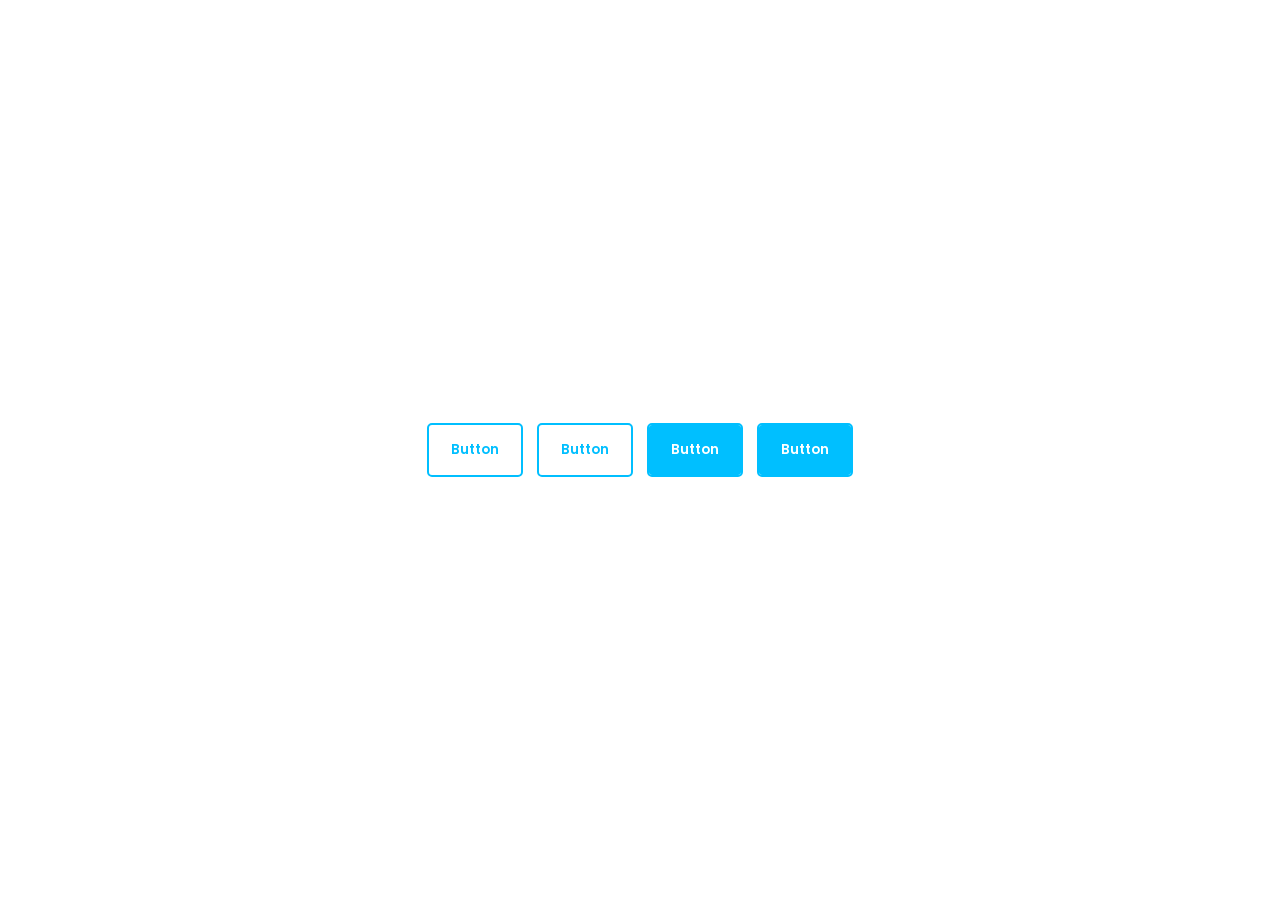
<file: Button Hover Effects/index.html>
<!DOCTYPE html>
<html>

<head>
    <meta charset="UTF-8">
    <meta name="viewport" content="width=device-width, initial-scale=1">
    <title>Animated Buttons</title>
    <link rel="stylesheet" href="animation.css">
</head>

<body>
    <div class="container">
        <button class="btn btn1">Button</button>
        <button class="btn btn2">Button</button>
        <button class="btn btn3">Button</button>
        <button class="btn btn4">Button</button>
    </div>
</body>

</html>
</file>
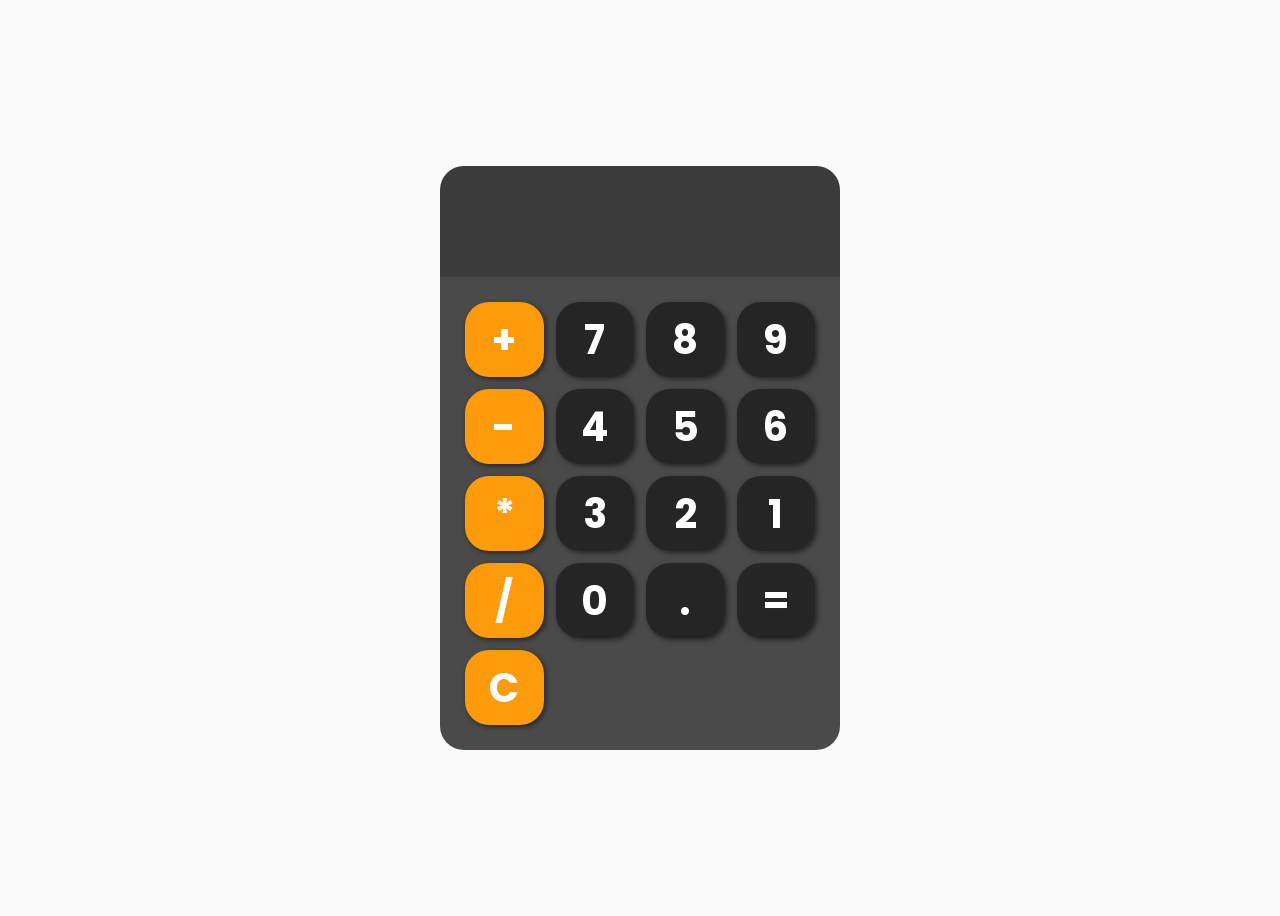
<file: Calculator/index.html>
<!DOCTYPE html>
<html lang="en">
<head>
  <meta charset="UTF-8">
  <meta name="viewport" content="width=device-width, initial-scale=1.0">
  <title>Document</title>
  <link rel="stylesheet" href="app.css">
  <link rel="stylesheet" href="queries.css">
  
</head>
<body>
  <div id="calculator">
    <input id="display" readonly>

    <div id="keys">
      <button onclick="appendToDisplay('+')" class="operator">+</button>
      <button onclick="appendToDisplay('7')">7</button>
      <button onclick="appendToDisplay('8')">8</button>
      <button onclick="appendToDisplay('9')">9</button>
      <button onclick="appendToDisplay('-')" class="operator">-</button>
      <button onclick="appendToDisplay('4')">4</button>
      <button onclick="appendToDisplay('5')">5</button>
      <button onclick="appendToDisplay('6')">6</button>
      <button onclick="appendToDisplay('*')" class="operator">*</button>
      <button onclick="appendToDisplay('3')">3</button>
      <button onclick="appendToDisplay('2')">2</button>
      <button onclick="appendToDisplay('1')">1</button>
      <button onclick="appendToDisplay('/')" class="operator">/</button>
      <button onclick="appendToDisplay('0')">0</button>
      <button onclick="appendToDisplay('.')">.</button>
      <button onclick="calculate()">=</button>
      <button onclick="clearDisplay()" class="operator">C</button> 
      
    </div>    
  </div>
  
  <script src="logic.js"></script>
</body>
</html>
</file>
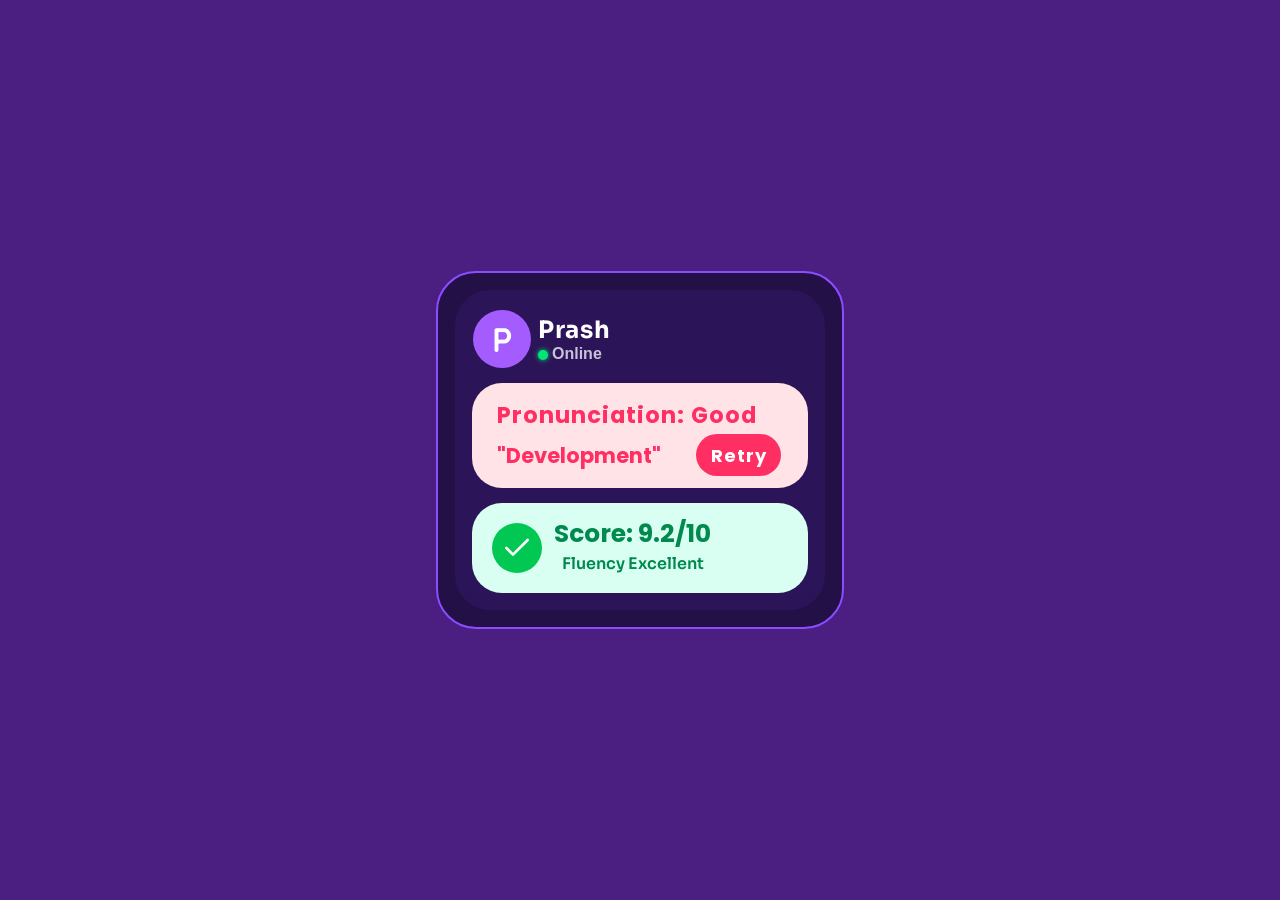
<file: Feedback Card/index.html>
<!DOCTYPE html>
<html>

<head>
    <meta charset="UTF-8">
    <meta name="viewport" content="width=device-width, initial-scale=1">

    <title>Feedback Card</title>

    <link rel="stylesheet" href="style.css">

    <link rel="preconnect" href="https://fonts.googleapis.com">
    <link rel="preconnect" href="https://fonts.gstatic.com" crossorigin>

    <link href="https://fonts.googleapis.com/css2?family=Poppins:wght@100;200;300;400;500;600;700;800;900&display=swap" rel="stylesheet">
</head>

<body>

    <div class="outer">

        <div class="hero">

            <div class="first">

                <div class="profile">P</div>

                <div class="name-status">

                    <h2>Prash</h2>

                    <div class="status">
                        <div class="green-dot"></div>
                        <p>Online</p>
                    </div>

                </div>

            </div>

            <div class="second">

                <div class="second-info1">
                    <h2>Pronunciation: Good</h2>
                </div>

                <div class="second-info2">
                    <h2>"Development"</h2>

                    <a href="#">
                        <div class="retry-btn">Retry</div>
                    </a>
                </div>

            </div>

            <div class="third">

                <span class="icon">
                    <svg
                        xmlns="http://www.w3.org/2000/svg"
                        width="24"
                        height="24"
                        viewBox="0 0 24 24"
                        fill="none"
                        stroke="currentColor"
                        stroke-width="2"
                        stroke-linecap="round"
                        stroke-linejoin="round"
                        class="lucide lucide-check-icon lucide-check">

                        <path d="M20 6 9 17l-5-5" />

                    </svg>
                </span>

                <span class="third-info">
                    <h1>Score: 9.2/10</h1>
                    <span>Fluency Excellent</span>
                </span>

            </div>

        </div>

    </div>

</body>

</html>
</file>
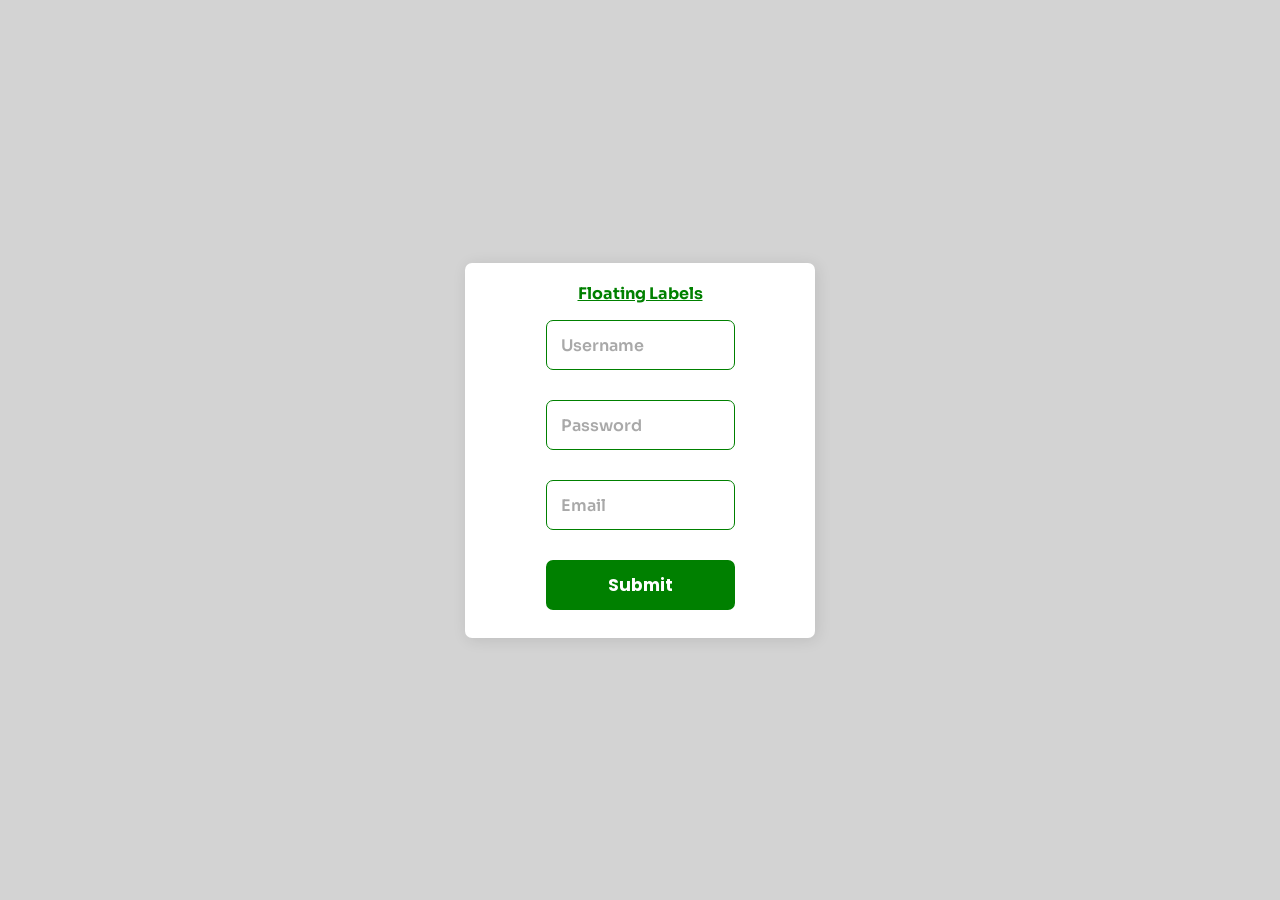
<file: Floating Label Form/index.html>
<!DOCTYPE html>
<html lang="en">

<head>
    <meta charset="UTF-8">
    <meta name="viewport" content="width=device-width, initial-scale=1.0">

    <title>Floating Labels</title>

    <link rel="stylesheet" href="style.css">
</head>

<body>

    <div class="form-container">

        <form>

            <h2>Floating Labels</h2>

            <div class="form-group">
                <input
                    type="text"
                    id="username"
                    name="username"
                    placeholder=""
                    required
                >

                <label for="username">Username</label>
            </div>


            <div class="form-group">
                <input
                    type="password"
                    id="password"
                    name="password"
                    placeholder=""
                    required
                >

                <label for="password">Password</label>
            </div>


            <div class="form-group">
                <input
                    type="email"
                    id="email"
                    name="email"
                    placeholder=""
                    required
                >

                <label for="email">Email</label>
            </div>


            <button type="submit">
                Submit
            </button>

        </form>

    </div>

</body>

</html>
</file>
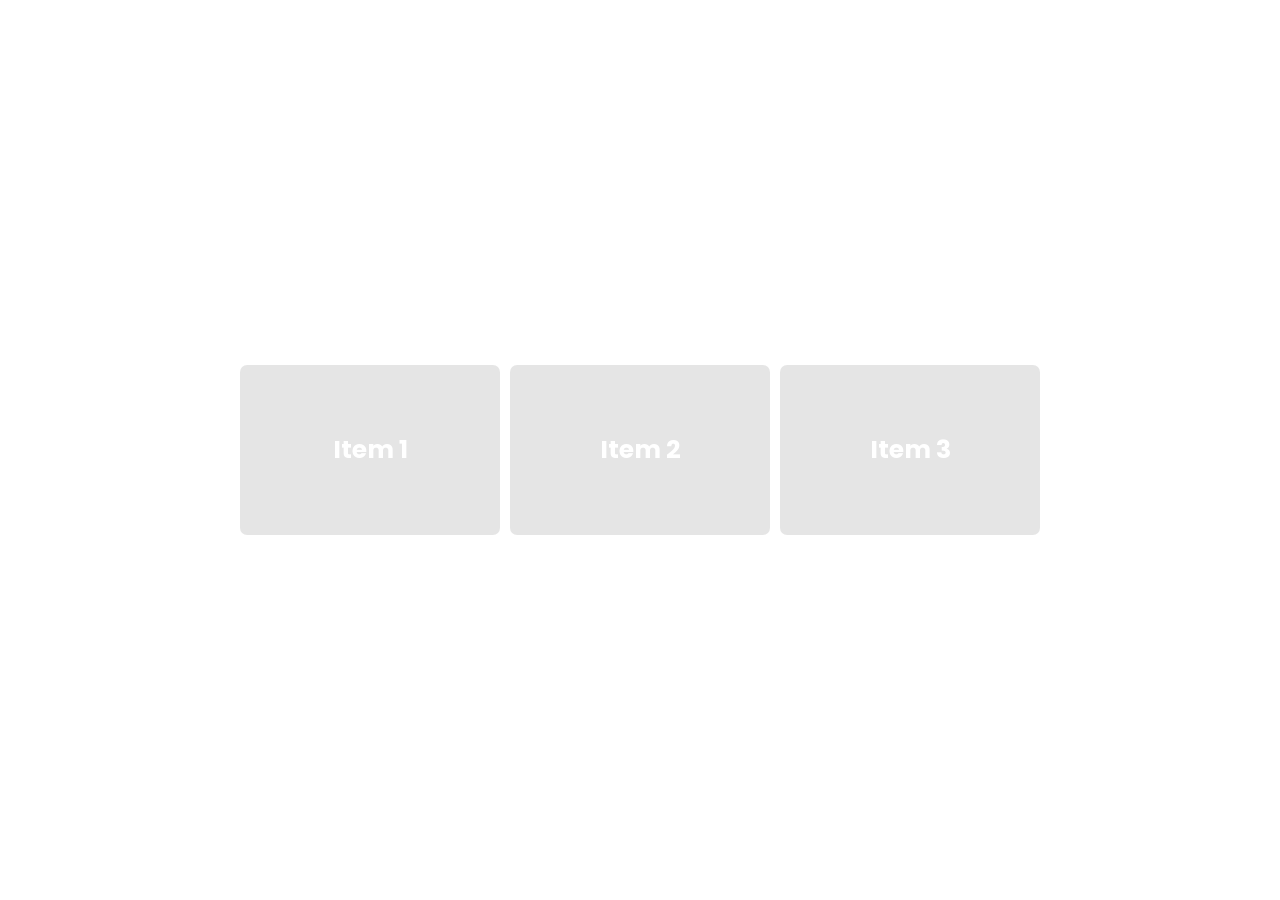
<file: Infinite Scroller/index.html>
<!DOCTYPE html>
<html lang="en">

<head>
  <meta charset="UTF-8">
  <meta name="viewport" content="width=device-width, initial-scale=1.0">

  <title>Infinite Scroller</title>

  <link rel="stylesheet" href="style.css">
</head>

<body>

  <main class="main-container">

    <div class="divs-group">

      <!-- First group of items -->
      <div class="group">
        <div class="box">Item 1</div>
        <div class="box">Item 2</div>
        <div class="box">Item 3</div>
        <div class="box">Item 4</div>
      </div>

      <!-- Duplicate group for infinite scrolling -->
      <div class="group">
        <div class="box">Item 1</div>
        <div class="box">Item 2</div>
        <div class="box">Item 3</div>
        <div class="box">Item 4</div>
      </div>

    </div>

  </main>

</body>

</html>
</file>
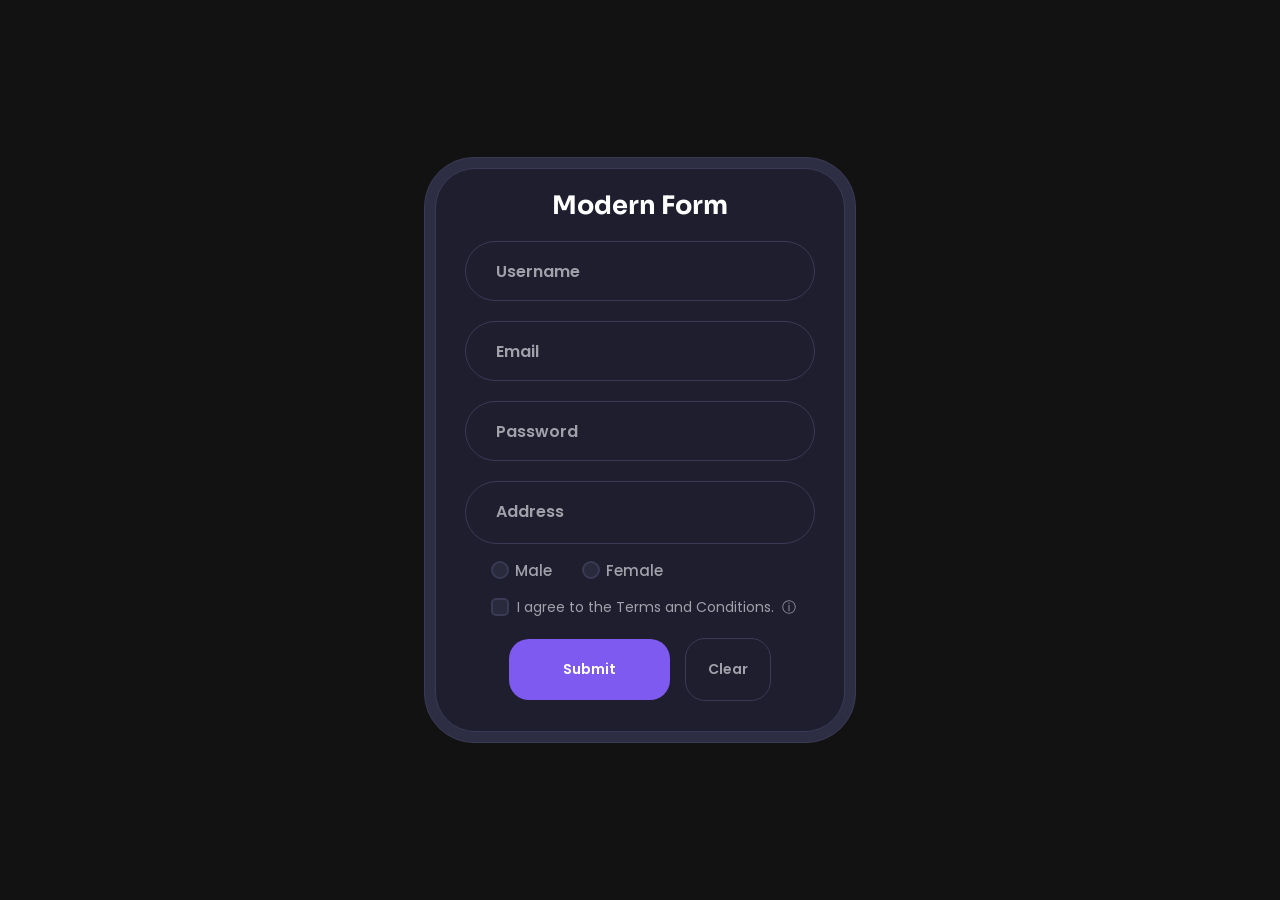
<file: Modern Form/index.html>
<!DOCTYPE html>
<html lang="en">

<head>
  <meta charset="UTF-8">
  <meta name="viewport" content="width=device-width, initial-scale=1.0">
  <title>Modern Form</title>
  <link rel="stylesheet" href="app.css">
</head>

<body>

  <!-- Form Container -->
  <div class="container">

    <form action="" class="form-container">

      <!-- Heading -->
      <div class="form-heading">
        <h2>Modern Form</h2>
      </div>

      <!-- Username -->
      <div class="form-group">
        <input type="text" id="input-text" name="username" placeholder="">
        <label for="input-text">Username</label>
      </div>

      <!-- Email -->
      <div class="form-group">
        <input type="email" id="input-email" name="email" placeholder="">
        <label for="input-email">Email</label>
      </div>

      <!-- Password -->
      <div class="form-group">
        <input type="password" id="input-password" name="password" placeholder="">
        <label for="input-password">Password</label>
      </div>

      <!-- Address -->
      <div class="form-textarea">
        <textarea id="input-address" name="address" placeholder=" "></textarea>
        <label for="input-address">Address</label>
      </div>

      <!-- Gender -->
      <div class="form-gender">

        <div class="gender-group">
          <input type="radio" name="gender" id="male" value="male">
          <label for="male">Male</label>
        </div>

        <div class="gender-group">
          <input type="radio" name="gender" id="female" value="female">
          <label for="female">Female</label>
        </div>

      </div>

      <!-- Terms -->
      <div class="form-terms">
        <input type="checkbox" name="terms-checked">
        I agree to the Terms and Conditions.
        <abbr title="information">
          <a href="#">ⓘ</a>
        </abbr>
      </div>

      <!-- Buttons -->
      <div class="form-buttons">
        <button type="submit">Submit</button>
        <button class="button2" type="reset">Clear</button>
      </div>

    </form>

  </div>

</body>

</html>
</file>
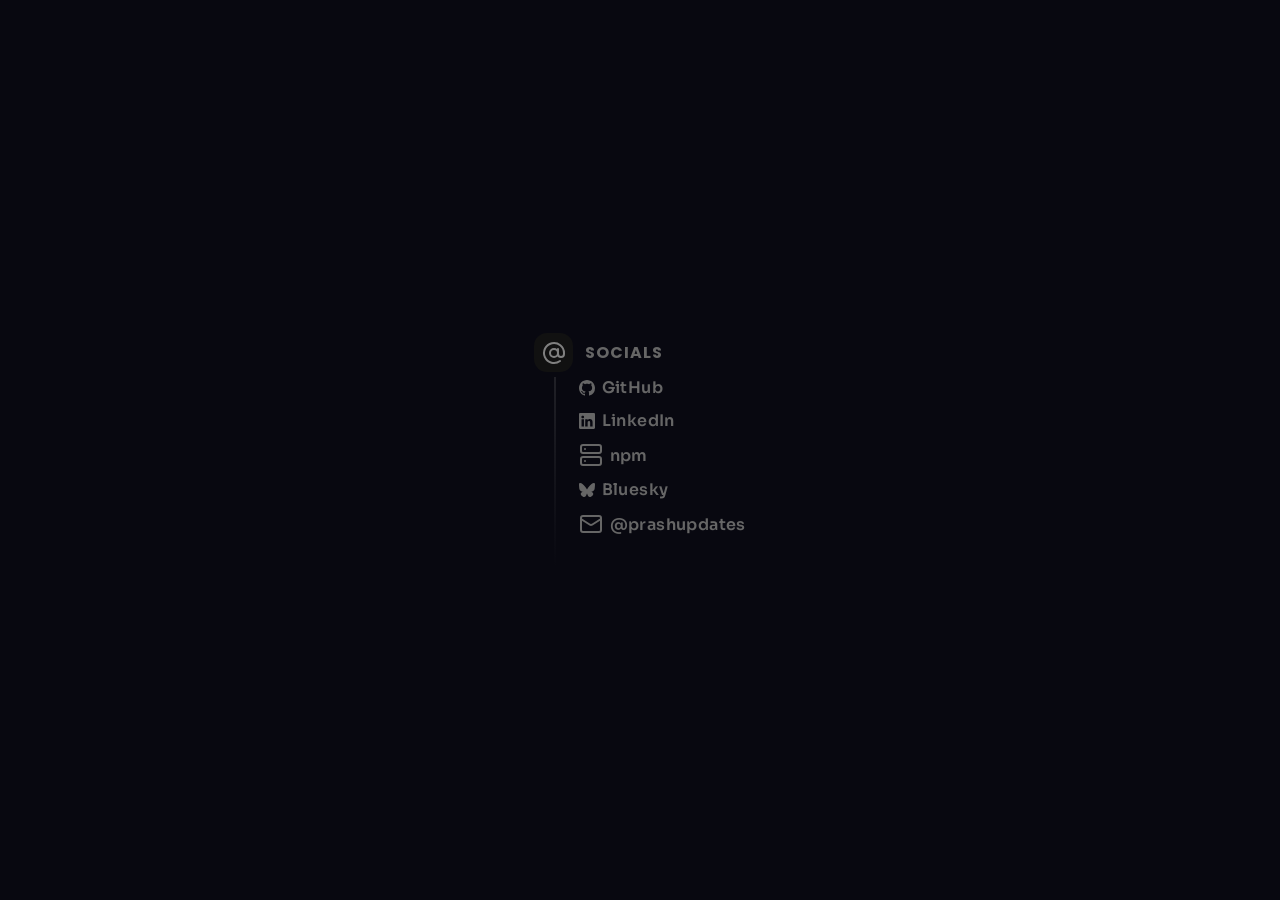
<file: Social footer UI/index.html>
<!DOCTYPE html>
<html>

<head>
    <meta charset="UTF-8">
    <meta name="viewport" content="width=device-width, initial-scale=1">
    <title>Footer UI</title>
    <link rel="stylesheet" href="style.css">
    <link rel="preconnect" href="https://fonts.googleapis.com">
    <link rel="preconnect" href="https://fonts.gstatic.com" crossorigin>
    <link
        href="https://fonts.googleapis.com/css2?family=Poppins:wght@100;200;300;400;500;600;700;800;900&display=swap"
        rel="stylesheet">
</head>

<body>
    <div class="container">
        <div class="first">
            <span class="rate">
                <svg xmlns="http://www.w3.org/2000/svg" width="24" height="24"
                    viewBox="0 0 24 24" fill="none" stroke="currentColor"
                    stroke-width="2" stroke-linecap="round"
                    stroke-linejoin="round"
                    class="lucide lucide-at-sign-icon lucide-at-sign">
                    <circle cx="12" cy="12" r="4" />
                    <path d="M16 8v5a3 3 0 0 0 6 0v-1a10 10 0 1 0-4 8" />
                </svg>
            </span>
            <p>SOCIALS</p>
        </div>
        
        <div class="second">
            <div class="line"></div>
            <div class="links">
                <span class="github">
                    <svg xmlns="http://www.w3.org/2000/svg" width="16"
                        height="16" fill="currentColor" class="bi bi-github"
                        viewBox="0 0 16 16">
                        <path
                            d="M8 0C3.58 0 0 3.58 0 8c0 3.54 2.29 6.53 5.47 7.59.4.07.55-.17.55-.38 0-.19-.01-.82-.01-1.49-2.01.37-2.53-.49-2.69-.94-.09-.23-.48-.94-.82-1.13-.28-.15-.68-.52-.01-.53.63-.01 1.08.58 1.23.82.72 1.21 1.87.87 2.33.66.07-.52.28-.87.51-1.07-1.78-.2-3.64-.89-3.64-3.95 0-.87.31-1.59.82-2.15-.08-.2-.36-1.02.08-2.12 0 0 .67-.21 2.2.82.64-.18 1.32-.27 2-.27s1.36.09 2 .27c1.53-1.04 2.2-.82 2.2-.82.44 1.1.16 1.92.08 2.12.51.56.82 1.27.82 2.15 0 3.07-1.87 3.75-3.65 3.95.29.25.54.73.54 1.48 0 1.07-.01 1.93-.01 2.2 0 .21.15.46.55.38A8.01 8.01 0 0 0 16 8c0-4.42-3.58-8-8-8" />
                    </svg>
                    <a href="https://github.com/PrashUpdates" target="_blank"
                        rel="noopener">GitHub</a>
                    
                </span>
                
                <span class="linkedin">
                
                    <svg xmlns="http://www.w3.org/2000/svg" width="16"
                        height="16" fill="currentColor" class="bi bi-linkedin"
                        viewBox="0 0 16 16">
                        <path
                            d="M0 1.146C0 .513.526 0 1.175 0h13.65C15.474 0 16 .513 16 1.146v13.708c0 .633-.526 1.146-1.175 1.146H1.175C.526 16 0 15.487 0 14.854zm4.943 12.248V6.169H2.542v7.225zm-1.2-8.212c.837 0 1.358-.554 1.358-1.248-.015-.709-.52-1.248-1.342-1.248S2.4 3.226 2.4 3.934c0 .694.521 1.248 1.327 1.248zm4.908 8.212V9.359c0-.216.016-.432.08-.586.173-.431.568-.878 1.232-.878.869 0 1.216.662 1.216 1.634v3.865h2.401V9.25c0-2.22-1.184-3.252-2.764-3.252-1.274 0-1.845.7-2.165 1.193v.025h-.016l.016-.025V6.169h-2.4c.03.678 0 7.225 0 7.225z" />
                    </svg>
                    
                    <a href="https://in.linkedin.com/" target="_blank"
                        rel="noopener">LinkedIn</a>
                    
                </span>
                
                <span class="npm">
                
                    <svg xmlns="http://www.w3.org/2000/svg" width="24"
                        height="24" viewBox="0 0 24 24" fill="none"
                        stroke="currentColor" stroke-width="2"
                        stroke-linecap="round" stroke-linejoin="round"
                        class="lucide lucide-server-icon lucide-server">
                        <rect width="20" height="8" x="2" y="2" rx="2" ry="2" />
                        <rect width="20" height="8" x="2" y="14" rx="2"
                            ry="2" />
                        <line x1="6" x2="6.01" y1="6" y2="6" />
                        <line x1="6" x2="6.01" y1="18" y2="18" />
                    </svg>
                    
                    <a href="https://www.npmjs.com/" target="_blank"
                        rel="noopener">npm</a>
                    
                </span>
                
                <span class="bluesky">
                
                    <svg xmlns="http://www.w3.org/2000/svg" width="16"
                        height="16" fill="currentColor" class="bi bi-bluesky"
                        viewBox="0 0 16 16">
                        <path
                            d="M3.468 1.948C5.303 3.325 7.276 6.118 8 7.616c.725-1.498 2.698-4.29 4.532-5.668C13.855.955 16 .186 16 2.632c0 .489-.28 4.105-.444 4.692-.572 2.04-2.653 2.561-4.504 2.246 3.236.551 4.06 2.375 2.281 4.2-3.376 3.464-4.852-.87-5.23-1.98-.07-.204-.103-.3-.103-.218 0-.081-.033.014-.102.218-.379 1.11-1.855 5.444-5.231 1.98-1.778-1.825-.955-3.65 2.28-4.2-1.85.315-3.932-.205-4.503-2.246C.28 6.737 0 3.12 0 2.632 0 .186 2.145.955 3.468 1.948" />
                    </svg>
                    
                    <a href="https://bsky.app/" target="_blank"
                        rel="noopener">Bluesky</a>
                    
                </span>
                
                <span class="email">
                
                    <svg xmlns="http://www.w3.org/2000/svg" width="24"
                        height="24" viewBox="0 0 24 24" fill="none"
                        stroke="currentColor" stroke-width="2"
                        stroke-linecap="round" stroke-linejoin="round"
                        class="lucide lucide-mail-icon lucide-mail">
                        <path d="m22 7-8.991 5.727a2 2 0 0 1-2.009 0L2 7" />
                        <rect x="2" y="4" width="20" height="16" rx="2" />
                    </svg>
                    
                    <a href="https://github.com/PrashUpdates" target="_blank"
                        rel="noopener">@prashupdates</a>
                    
                </span>
                
            </div>
            
            
        </div>
        
    </div>
    
</body>

</html>
</file>
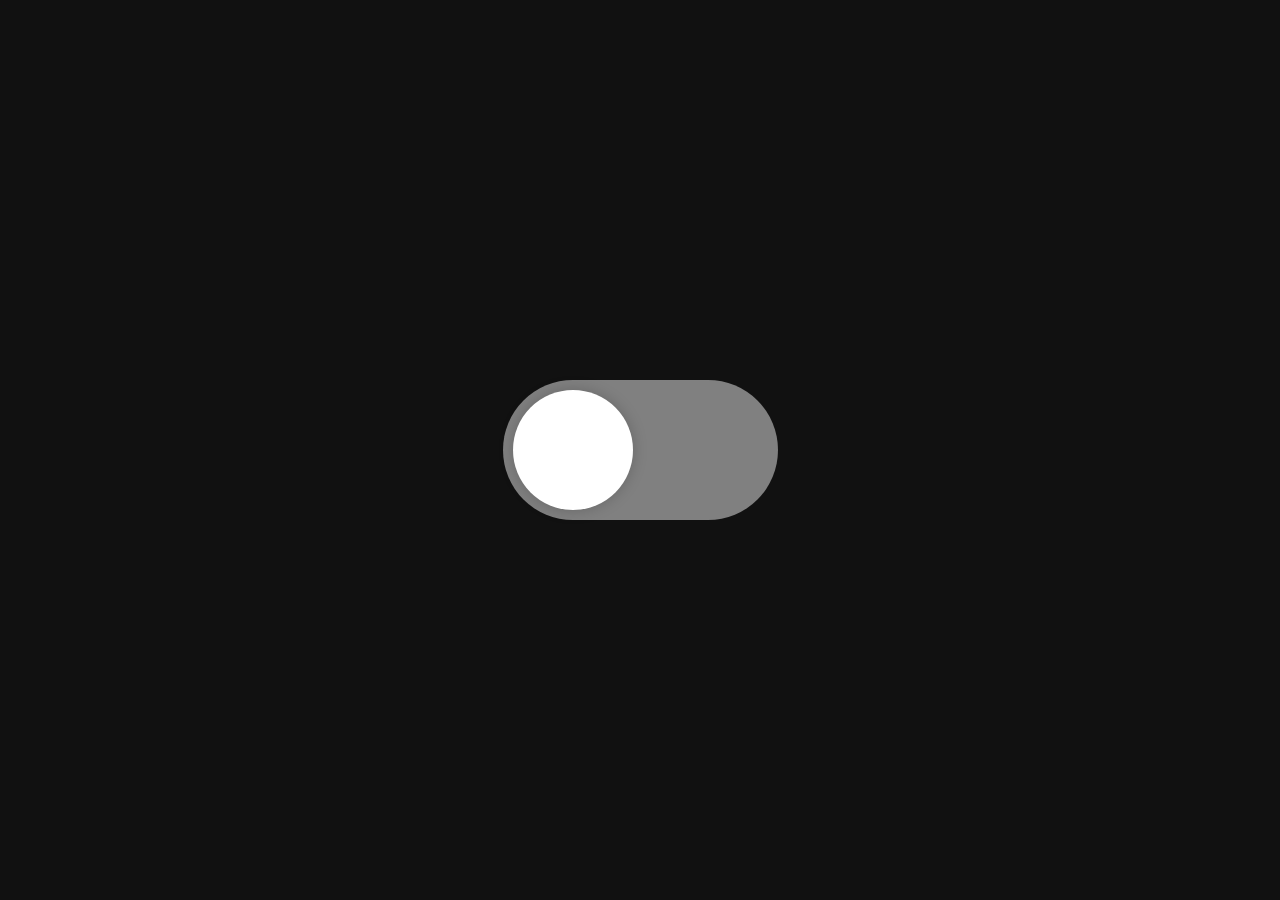
<file: Toggle Button/index.html>
<!DOCTYPE html>
<html lang="en">
<head>
  <meta charset="UTF-8">
  <meta name="viewport" content="width=device-width, initial-scale=1.0">
  <title>Toggle Button</title>
  <link rel="stylesheet" href="app.css">
</head>
<body>
  <div class="container">
    <input type="checkbox" id="click">
    <label class="btn" for="click"></label>
  </div>
</body>
</html>
</file>
<file: Button Hover Effects/animation.css>
/* =========================
   Google Fonts
========================= */
@import url('https://fonts.googleapis.com/css2?family=Inter:wght@100..900&family=Manrope:wght@200..800&family=Poppins:ital,wght@0,100;0,200;0,300;0,400;0,500;0,600;0,700;0,800;0,900;1,100;1,200;1,300;1,400;1,500;1,600;1,700;1,800;1,900&family=Quicksand:wght@300..700&family=Sora:wght@100..800&display=swap');

/* =========================
   Reset
========================= */
* {
    margin: 0;
    padding: 0;
}

/* =========================
   Variables
========================= */
:root {
    --theme: #00BFFF;
    --secondary: #fff;
}

/* =========================
   Body
========================= */
body {
    height: 100vh;
    
    display: flex;
    justify-content: center;
    align-items: center;
}

/* =========================
   Base Button
========================= */
.btn {
    position: relative;
    overflow: hidden;
    z-index: 1;
    
    margin: 5px;
    padding: 15px 22px;
    
    border: 2px solid var(--theme);
    border-radius: 5px;
    
    background-color: transparent;
    
    font-family: "Poppins", sans-serif;
    font-weight: 600;
    
    transition: color .5s ease-in-out;
}

/* =========================
   Button Text Colors
========================= */
.btn1,
.btn2 {
    color: var(--theme);
}

.btn3,
.btn4 {
    color: var(--secondary);
}

/* =========================
   Text Hover Colors
========================= */
.btn1:hover,
.btn2:hover {
    color: var(--secondary);
}

.btn3:hover,
.btn4:hover {
    color: var(--theme);
}

/* =========================
   Fill Animation
========================= */
.btn::before {
    content: "";
    position: absolute;
    
    left: 0;
    bottom: 0;
    
    width: 100%;
    height: 0;
    
    z-index: -1;
    
    background-color: var(--theme);
    border-radius: 100% 100% 0 0;
    
    transition: .5s ease-in-out;
}

/* Remove radius while filling */
.btn:hover::before {
    border-radius: 0;
}

/* =========================
   Top Fill Buttons
========================= */
.btn1:hover::before,
.btn2:hover::before {
    height: 100%;
}

/* =========================
   Bottom Empty Animation
========================= */
.btn3::before,
.btn4::before {
    top: 0;
    height: 100%;
    border-radius: 0;
}

.btn3:hover::before,
.btn4:hover::before {
    height: 0;
    border-radius: 0 0 100% 100%;
}
</file>
<file: Calculator/app.css>
@import url('https://fonts.googleapis.com/css2?family=Inter:wght@100..900&family=Manrope:wght@200..800&family=Poppins:ital,wght@0,100;0,200;0,300;0,400;0,500;0,600;0,700;0,800;0,900;1,100;1,200;1,300;1,400;1,500;1,600;1,700;1,800;1,900&family=Quicksand:wght@300..700&family=Sora:wght@100..800&display=swap');


html{
  font-size: 62.5%;
  -webkit-tap-highlight-color: transparent;
}

body{
  display: flex;
  justify-content: center;
  align-items: center;
  height: 100vh;
  background: rgba(0,0,0,0.02);
}

#calculator{
  background: rgba(0,0,0,0.7);
  border-radius: 24px;
  max-width: 400px;
  overflow: hidden;
  height: fit-content;
}

#display{
  width: 100%;
  height: 100px;
  outline: none;
  border: none;
  font-size: 5rem;
  font-family: poppins,sans-serif;
  font-weight: 700;
  text-align: center;
  background: rgba(0,0,0,0.2);
  color: white;
  padding-top: 10px;
  
}

#keys{
  display: grid;
  grid-template-columns: repeat(4,1fr);
  gap: 12px;
  padding: 25px;
}

button{
  height: 75px;
  width: 100%;
  border-radius: 24px;
  background: rgba(0,0,0,0.5);
  font-size: 4rem;
  font-weight: 700;
  border: none;
  font-family: poppins,sans-serif;
  cursor: pointer;
  color: white;
  box-shadow: 2px 2px 5px rgba(0,0,0,0.5);
  transition: 0.05s;
}

button:hover{
  background: rgba(0,0,0,0.2);
}

button:active{
  background: rgba(0,0,0,0.1);
}

.operator{
  background: rgb(253, 155, 10);
}

.operator:hover{
  background: rgb(254, 174, 57);
}

.operator:active{
  background: rgb(255, 192, 101);
}

button:active{
  transform: scale(1.02);
}
</file>
<file: Calculator/queries.css>
@media (max-width: 400px){

html{
  font-size: 62.5%;
}
  
  #keys{
    gap: 8px;
    padding: 15px;
  }

  button{
    height: 70px;
    font-size: 3rem;
  }

  #display{
    height: 80px;
    font-size: 4rem;
  }
}
</file>
<file: Feedback Card/style.css>
@import url("https://fonts.googleapis.com/css2?family=Sora:wght@100..800&display=swap");
@import url("https://fonts.googleapis.com/css2?family=Poppins:ital,wght@0,100;0,200;0,300;0,400;0,500;0,600;0,700;0,800;0,900;1,100;1,200;1,300;1,400;1,500;1,600;1,700;1,800;1,900&family=Quicksand:wght@300..700&display=swap");

* {
    margin: 0;
    padding: 0;
    box-sizing: border-box;
}

body {
    height: 100vh;
    display: flex;
    justify-content: center;
    align-items: center;
    background: #4B1F82;
    -webkit-tap-highlight-color: transparent;
    user-select: none;
}

.outer {
    padding: 17px;
    background-color: #231046;
    border: 2px solid #8B4DFF;
    border-radius: 40px;
    box-shadow: rgba(0, 0, 0, 0.35);
    transition: 0.2s ease;
}

.outer:hover {
    box-shadow: 0 0 7px mediumpurple;
}

.hero {
    width: auto;
    height: auto;
    background-color: #2C1458;
    border: 2px solid #2C1458;
    border-radius: 35px;
}

/*=========================
        First Box
=========================*/

.first {
    display: flex;
    align-items: center;
    margin-top: 8px;
    padding: 10px 4px;
}

.profile {
    width: 58px;
    height: 58px;
    margin-left: 12px;

    display: flex;
    justify-content: center;
    align-items: center;

    background-color: #A45CFF;
    border-radius: 50%;

    color: white;
    font-size: 34px;
    font-weight: 700;
    font-family: "Quicksand", sans-serif;

    transition: 0.1s ease;
}

.profile:hover {
    transform: scale(0.97);
    box-shadow: 0 0 5px #A45CFF;
}

.name-status h2 {
    padding-left: 7px;

    color: #FFFFFF;
    font-family: "Sora", sans-serif;
    font-weight: 700;
    letter-spacing: 0.7px;
}

.status {
    display: flex;
}

.green-dot {
    width: 10px;
    height: 10px;

    margin-top: 5px;
    margin-right: 4px;
    margin-left: 7px;

    background-color: #00E676;
    border-radius: 50%;
    box-shadow: 0 0 5px #00E676;
}

.status p {
    color: #C8C2D8;
    font-family: sans-serif;
    font-weight: 700;
}

/*=========================
        Second Box
=========================*/

.second {
    margin: 5px 15px 12px;
    padding-bottom: 10px;

    background-color: #FFE3E6;
    border-radius: 30px;
}

.second-info1 {
    padding-top: 15px;
    padding-left: 25px;

    color: #FF2E63;
    font-size: 15px;
    font-family: "Poppins", sans-serif;
    font-weight: 700;
    letter-spacing: 1px;
}

.second-info2 {
    display: flex;
    align-items: center;

    margin: 2px 20px;
    padding-left: 5px;

    color: #FF2E63;
    font-size: 14px;
    font-family: "Poppins", sans-serif;
    font-weight: 700;
}

.second-info2 a {
    text-decoration: none;
}

.second .retry-btn {
    width: 85px;
    height: 42px;

    display: flex;
    justify-content: center;
    align-items: center;

    margin-left: 35px;
    margin-right: 7px;

    background-color: #FF2E63;
    border-radius: 30px;

    color: #FFFFFF;
    font-size: 18px;
    font-family: "Poppins", sans-serif;
    font-weight: 700;
    letter-spacing: 1px;

    transition: 0.2s ease;
}

.second .retry-btn:hover {
    transform: scale(0.97);
    box-shadow: 0 0 6px #FF2E63;
}

/*=========================
        Third Box
=========================*/

.third {
    display: flex;
    align-items: center;

    margin: 15px;
    padding: 10px;

    background-color: #D8FFF2;
    border-radius: 30px;
}

.icon {
    width: 50px;
    height: 50px;

    display: flex;
    justify-content: center;
    align-items: center;

    margin: 10px 0 10px 10px;

    background-color: #00C853;
    border-radius: 50%;

    color: white;
}

.lucide {
    width: 32px;
    height: 32px;
}

.third-info {
    display: flex;
    flex-direction: column;
    justify-content: center;
    align-items: center;

    padding-left: 12px;
    padding-bottom: 8px;
}

.third-info h1 {
    color: #008A4E;
    font-size: 25px;
    font-family: "Poppins", sans-serif;
    font-weight: 700;
}

.third-info span {
    color: #008A4E;
    font-family: "Sora", sans-serif;
    font-weight: 600;
}
</file>
<file: Floating Label Form/style.css>
/* =========================
   Google Fonts
========================= */
@import url('https://fonts.googleapis.com/css2?family=Inter:wght@100..900&family=Manrope:wght@200..800&family=Poppins:ital,wght@0,100;0,200;0,300;0,400;0,500;0,600;0,700;0,800;0,900;1,100;1,200;1,300;1,400;1,500;1,600;1,700;1,800;1,900&family=Quicksand:wght@300..700&family=Sora:wght@100..800&display=swap');


/* =========================
   Reset
========================= */
* {
    margin: 0;
    padding: 0;
    box-sizing: border-box;
}


/* =========================
   Theme Variables
========================= */
:root {
    --theme-color: green;
    --theme-light: lightgrey;
    --white: white;
    --label-color: darkgrey;
    --shadow-color: rgba(0, 0, 0, 0.1);
}


/* =========================
   Global Styles
========================= */
html,
body {
    -webkit-tap-highlight-color: transparent;
    user-select: none;
}

body {
    height: 100vh;

    display: flex;
    justify-content: center;
    align-items: center;

    background-color: var(--theme-light);

    font-family: "Sora", sans-serif;
}


/* =========================
   Heading
========================= */
h2 {
    margin-bottom: 16px;

    text-align: center;

    font-size: 16px;
    color: var(--theme-color);

    text-decoration: underline;
}


/* =========================
   Form Container
========================= */
.form-container {
    width: 350px;
    padding: 20px;

    display: flex;
    flex-direction: column;
    justify-content: center;
    align-items: center;

    background-color: var(--white);

    border-radius: 7px;

    box-shadow: 2px 2px 15px var(--shadow-color);
}


/* =========================
   Form Group
========================= */
.form-group {
    position: relative;

    margin-bottom: 30px;
}


/* =========================
   Input
========================= */
input {
    width: 100%;
    height: 50px;

    padding: 0 9px;

    border: 1.7px solid var(--theme-color);
    border-radius: 7px;

    outline: none;

    background-color: transparent;
}


/* =========================
   Floating Label
========================= */
label {
    position: absolute;

    left: 10px;
    top: 15px;

    padding: 0 5px;

    background-color: var(--white);

    color: var(--label-color);

    font-weight: 600;

    transition: 0.2s ease all;
}


/* =========================
   Floating Label Animation
========================= */
input:focus + label,
input:not(:placeholder-shown) + label {
    transform: translateY(-22px);

    font-size: 12px;
    font-weight: 700;

    color: var(--theme-color);
}


/* =========================
   Submit Button
========================= */
button {
    width: 100%;

    padding: 10px 17px;
    margin-bottom: 8px;

    border: 2px solid var(--theme-color);
    border-radius: 7px;

    outline: none;

    background-color: var(--theme-color);
    color: var(--white);

    font-family: "Poppins", sans-serif;
    font-size: 17px;
    font-weight: 700;

    transition: 0.3s ease-in-out;
}


/* =========================
   Button Hover
========================= */
button:hover {
    transform: scale(0.97);
}
</file>
<file: Infinite Scroller/style.css>
/* ================================
   Google Fonts
================================ */
@import url('https://fonts.googleapis.com/css2?family=Inter:wght@100..900&family=Manrope:wght@200..800&family=Poppins:ital,wght@0,100;0,200;0,300;0,400;0,500;0,600;0,700;0,800;0,900;1,100;1,200;1,300;1,400;1,500;1,600;1,700;1,800;1,900&family=Quicksand:wght@300..700&family=Sora:wght@100..800&display=swap');


/* ================================
   Reset
================================ */
* {
  margin: 0;
  padding: 0;
  box-sizing: border-box;
}


/* ================================
   Body
================================ */
body {
  height: 100vh;

  display: flex;
  justify-content: center;
  align-items: center;
}


/* ================================
   Main Container
================================ */
.main-container {
  width: 100%;
  max-width: 800px;

  overflow: hidden;
}


/* ================================
   Scrolling Container
================================ */
.divs-group {
  width: max-content;
  height: 240px;

  display: flex;
  justify-content: center;
  align-items: center;

  gap: 10px;

  background: transparent;

  animation: scroll 10s linear infinite;
}


/* ================================
   Pause Animation On Hover
================================ */
.divs-group:hover {
  animation-play-state: paused;
}


/* ================================
   Item Groups
================================ */
.group {
  display: flex;
  gap: 10px;
}


/* ================================
   Individual Items
================================ */
.box {
  flex: 0 0 auto;

  width: 260px;
  height: 170px;

  display: flex;
  justify-content: center;
  align-items: center;

  background: rgba(0, 0, 0, 0.1);
  color: white;

  border-radius: 7px;

  font-family: Poppins, sans-serif;
  font-size: 25px;
  font-weight: 700;

  overflow: hidden;
}


/* ================================
   Image Support
================================ */

/*
.box img {
  width: 100%;
  height: 100%;
  object-fit: cover;
}
*/


/* ================================
   Infinite Scroll Animation
   Right → Left
================================ */
@keyframes scroll {
  0% {
    transform: translateX(0);
  }

  100% {
    transform: translateX(-50%);
  }
}


/* ================================
   Left → Right Scroll
   Uncomment this and comment out
   the animation above if needed.
================================ */

/*
@keyframes scroll {
  0% {
    transform: translateX(-50%);
  }

  100% {
    transform: translateX(0);
  }
}
*/
</file>
<file: Modern Form/app.css>
@import url('https://fonts.googleapis.com/css2?family=Inter:wght@100..900&family=Manrope:wght@200..800&family=Poppins:ital,wght@0,100;0,200;0,300;0,400;0,500;0,600;0,700;0,800;0,900;1,100;1,200;1,300;1,400;1,500;1,600;1,700;1,800;1,900&family=Quicksand:wght@300..700&family=Sora:wght@100..800&display=swap');

* {
  margin: 0;
  padding: 0;
  box-sizing: border-box;
}


/* -------------------------
   Root Variables
------------------------- */

:root {
  --bg-primary: #121212;
  --bg-form: #1e1e2f;
  --bg-input: #2a2a3d;
  --border-color: #3a3a55;
  --border-focus: #7f5af0;

  --text-primary: #e4e4e7;
  --text-secondary: #a1a1aa;
  --text-heading: #ffffff;

  --accent-primary: #7f5af0;
  --accent-hover: #6246ea;
  --accent-success: #2cb67d;
  --accent-error: #ef4565;

  --shadow-color: rgba(0, 0, 0, 0.5);
  --radius: 10px;
}


/* -------------------------
   Body
------------------------- */

body {
  height: 100dvh;
  display: flex;
  justify-content: center;
  align-items: center;
  background: var(--bg-primary);
  font-family: poppins, sans-serif;
  -webkit-tap-highlight-color: transparent;
  user-select: none;
}


/* -------------------------
   Container
------------------------- */

.container {
  padding: 10px;
  background: #2d2d44;
  border-radius: 50px;
  border: 1px solid var(--border-color);
}


/* -------------------------
   Form
------------------------- */

.form-container {
  background-color: var(--bg-form);
  width: 410px;
  height: fit-content;
  padding-bottom: 30px;
  border-radius: 40px;
  border: 0.1px solid var(--border-color);
}

.form-heading {
  text-align: center;
  color: var(--text-heading);
  font-weight: 650;
  font-size: 17px;
  margin-top: 20px;
  margin-bottom: 20px;
  font-family: Sora, sans-serif;
}


/* -------------------------
   Input Fields
------------------------- */

.form-group {
  color: var(--text-secondary);
  display: flex;
  flex-direction: column;
  width: 100%;
  height: fit-content;
  margin-top: 20px;
  position: relative;
}

.form-group input {
  margin: 0 auto;
  background-color: transparent;
  width: 350px;
  height: 60px;
  outline: none;
  border: 1px solid var(--border-color);
  border-radius: 32px;
  padding-left: 30px;
  font-size: 16px;
  font-family: poppins, sans-serif;
  font-weight: 500;
  color: var(--text-secondary);
}

.form-group input:focus {
  border: 1.6px solid mediumpurple;
}

.form-group label {
  background: var(--bg-form);
  transition: 0.2s ease-in-out;
  position: absolute;
  left: 55px;
  top: 18px;
  padding: 0 5px;
  font-weight: 550;
}

.form-group input:focus + label,
.form-group input:not(:placeholder-shown) + label {
  transform: translateY(-28px);
  font-size: 13px;
  color: mediumpurple;
  background: var(--bg-form);
  font-weight: 600;
}


/* -------------------------
   Textarea
------------------------- */

.form-textarea {
  color: var(--text-secondary);
  display: flex;
  flex-direction: column;
  width: 100%;
  height: fit-content;
  margin-top: 20px;
  position: relative;
}

.form-textarea textarea {
  margin: 0 auto;
  background-color: transparent;
  width: 350px;
  outline: none;
  border: 1px solid var(--border-color);
  border-radius: 32px;
  padding-left: 30px;
  padding-right: 30px;
  padding-top: 16px;
  padding-bottom: 14px;
  font-size: 16px;
  font-family: poppins, sans-serif;
  font-weight: 500;
  color: var(--text-secondary);
  resize: none;
}

textarea:focus {
  border: 1.6px solid mediumpurple;
}

.form-textarea label {
  background: var(--bg-form);
  transition: 0.2s ease-in-out;
  position: absolute;
  left: 55px;
  top: 18px;
  padding: 0 5px;
  font-weight: 550;
}

textarea:focus + label,
textarea:not(:placeholder-shown) + label {
  transform: translateY(-28px);
  font-size: 13px;
  color: mediumpurple;
  background: var(--bg-form);
  font-weight: 600;
}

textarea {
  field-sizing: content;
  min-height: 2.5lh;
  max-height: 5lh;
  resize: none;
  overflow-y: auto;
}


/* -------------------------
   Gender
------------------------- */

.form-gender {
  display: flex;
  flex-direction: row;
  justify-content: flex-start;
  align-items: center;
  margin-top: 15px;
  padding-left: 55px;
  gap: 30px;
}

.gender-group {
  display: flex;
  flex-direction: row;
  align-items: center;
  gap: 6px;
}

.gender-group label {
  position: static;
  left: auto;
  top: auto;
  transform: none;
  background: transparent;
  padding: 0;
  color: var(--text-secondary);
  font-size: 15px;
  font-weight: 500;
  cursor: pointer;
}

.form-gender input[type="radio"] {
  appearance: none;
  -webkit-appearance: none;
  width: 18px;
  height: 18px;
  border-radius: 50%;
  border: 2px solid var(--border-color);
  background-color: var(--bg-input);
  outline: none;
  cursor: pointer;
  margin: 0;
}

.form-gender input[type="radio"]:checked {
  border: 2px solid var(--text-primary);
  background-color: mediumpurple;
}


/* -------------------------
   Terms
------------------------- */

.form-terms {
  display: flex;
  align-items: center;
  gap: 8px;
  margin-top: 15px;
  padding-left: 55px;
  color: var(--text-secondary);
  font-size: 14px;
}

.form-terms a {
  color: var(--text-secondary);
  text-decoration: none;
}

.form-terms abbr {
  text-decoration: none;
}

.form-terms input[type="checkbox"] {
  appearance: none;
  -webkit-appearance: none;
  width: 18px;
  height: 18px;
  border-radius: 5px;
  border: 2px solid var(--border-color);
  background-color: var(--bg-input);
  outline: none;
  cursor: pointer;
  margin: 0;
  position: relative;
}

.form-terms input[type="checkbox"]:checked {
  border-color: mediumpurple;
  background-color: mediumpurple;
}

.form-terms input[type="checkbox"]:checked::after {
  content: "";
  position: absolute;
  left: 4px;
  top: 0;
  width: 5px;
  height: 9px;
  border: solid white;
  border-width: 0 2px 2px 0;
  transform: rotate(45deg);
}


/* -------------------------
   Buttons
------------------------- */

.form-buttons {
  display: flex;
  justify-content: center;
  align-items: center;
  gap: 15px;
  margin-top: 20px;
  padding-left: 0;
}

.form-buttons button {
  padding: 20px 54px;
  border-radius: 20px;
  border: none;
  font-family: poppins, sans-serif;
  font-weight: 600;
  font-size: 14px;
  cursor: pointer;
}

.form-buttons .button2 {
  padding: 20px 22px;
}

.form-buttons button[type="submit"] {
  background: var(--accent-primary);
  color: #fff;
}

.form-buttons button[type="submit"]:hover {
  background: var(--accent-hover);
}

.form-buttons button[type="reset"] {
  background: transparent;
  border: 1px solid var(--border-color);
  color: var(--text-secondary);
}

.form-buttons button[type="reset"]:hover {
  background: rgba(0, 0, 0, 0.1);
}
</file>
<file: Social footer UI/style.css>
@import url('https://fonts.googleapis.com/css2?family=Sora:wght@100..800&display=swap');

* {
    margin: 0;
    padding: 0;
    box-sizing: border-box;
    text-decoration: none;
}

body {
    min-height: 100vh;
    display: flex;
    justify-content: center;
    align-items: center;
    background: #080810;
}

a {
    color: inherit;
    transition: 0.2s ease;
}

svg {
    display: block;
}

.container {
    display: flex;
    flex-direction: column;
}

.first {
    display: flex;
    align-items: center;
}

.rate {
    width: 39px;
    height: 39px;
    display: flex;
    justify-content: center;
    align-items: center;
    background: #111;
    border-radius: 13px;
    color: grey;
}

.first p {
    padding-left: 12px;
    color: #666;
    font-family: "Poppins", sans-serif;
    font-weight: 700;
    letter-spacing: 1px;
}

.second {
    display: flex;
    padding-top: 5px;
    padding-left: 20px;
}

.second .line {
    width: 1.4px;
    height: 190px;
    background: linear-gradient(
        to bottom,
        rgba(128, 128, 128, 0.2),
        rgba(0, 0, 0, 0)
    );
}

.links {
    display: flex;
    flex-direction: column;
    gap: 12px;
    padding-left: 23px;
    color: #666;
}

.links span {
    display: flex;
    align-items: center;
    gap: 7px;
    font-family: "Sora", sans-serif;
    font-weight: 600;
    letter-spacing: 0.4px;
}

.links span:hover{
    transform: scale(0.96);

}
</file>
<file: Toggle Button/app.css>
*{
  margin: 0;
  padding: 0;
  box-sizing: border-box;
}
body{
  background: #111;
}
.container{
  width: 100%;
  height: 100vh;
  display: flex;
  justify-content: center;
  align-items: center;  
}
.btn{
  position: relative;
  width: 275px;
  height: 140px;
  border-radius: 200px;
  background: grey;
  transition: 0.2s;
}
.btn:before{
  position: absolute;
  content: "";
  width: 120px;
  height: 120px;
  border-radius: 50%;
  background: white;
  margin: 10px;
  transition: 0.2s;
  box-shadow: 0 0 15px rgba(0,0,0,0.2);
}
input:checked + .btn{
  background: salmon;
}
input:checked + .btn:before{
  transform: translateX(133px);
}
input{
  display: none;
}
</file>
